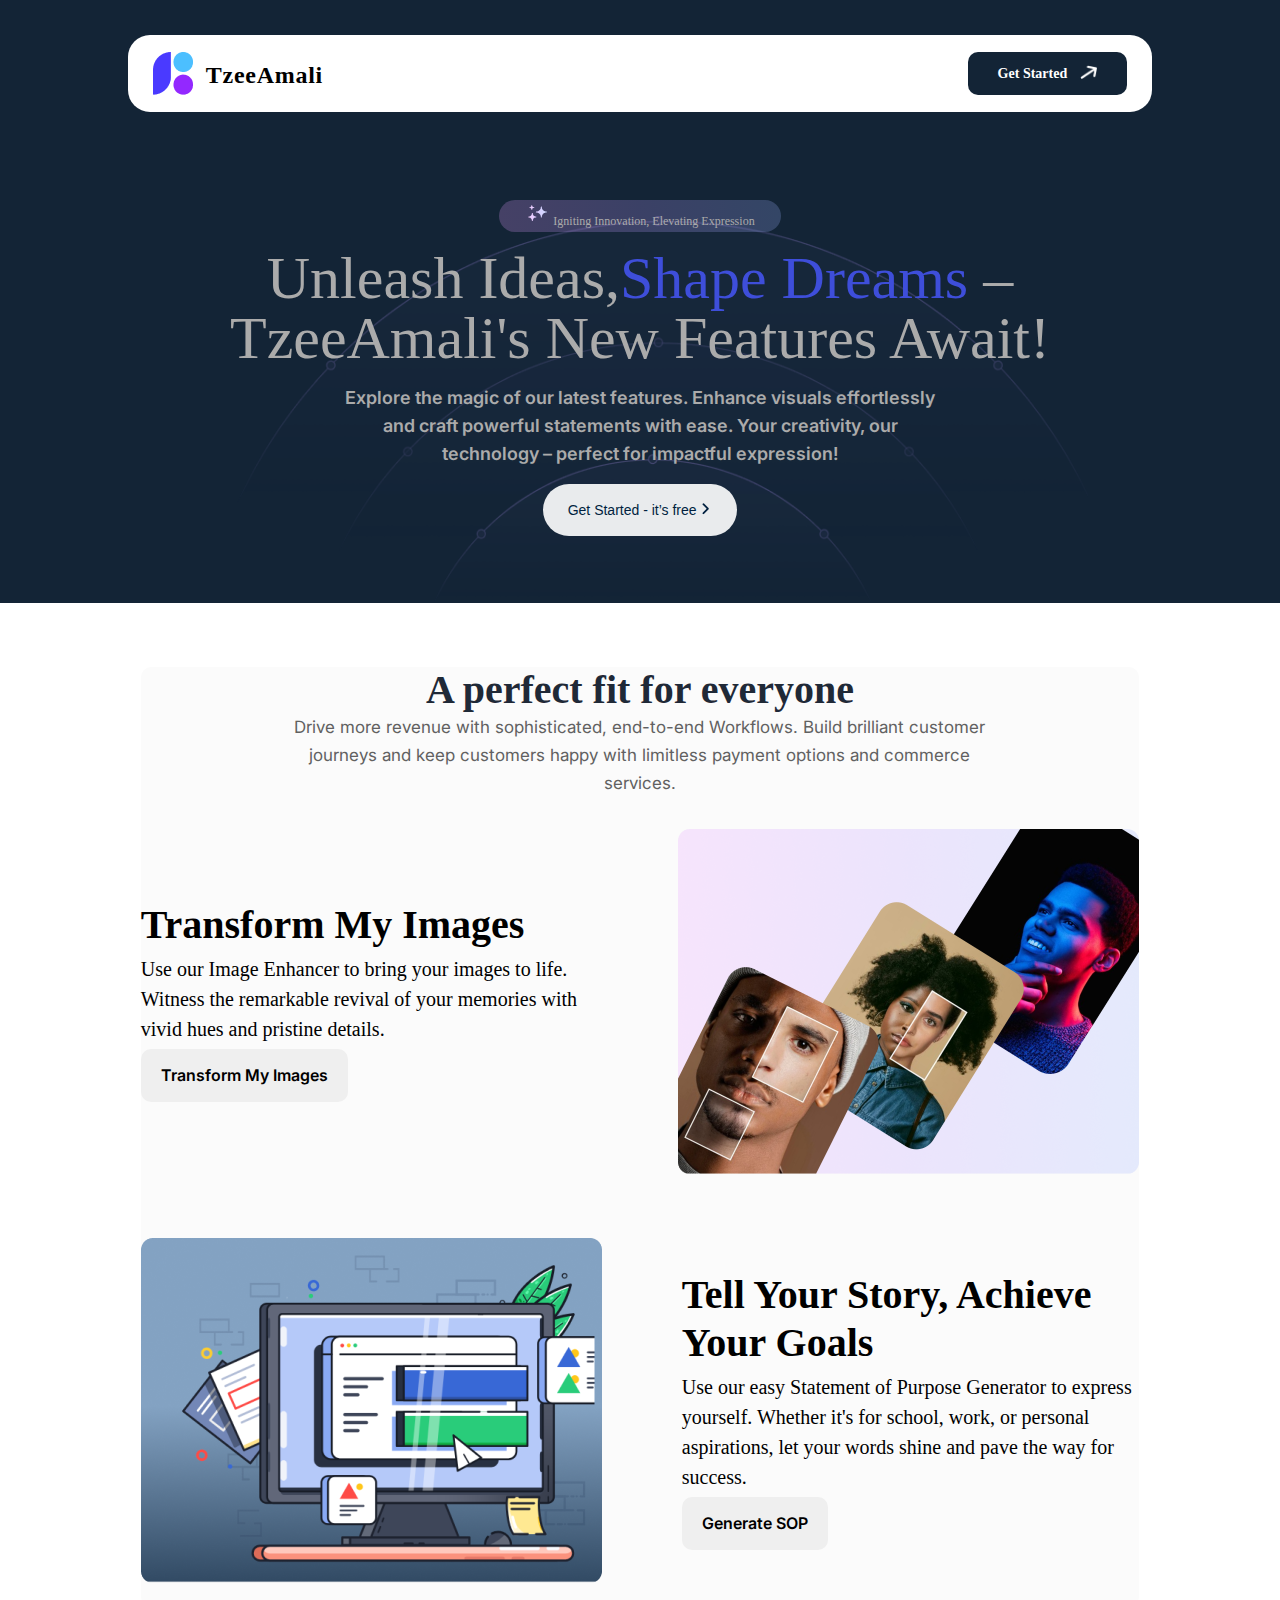
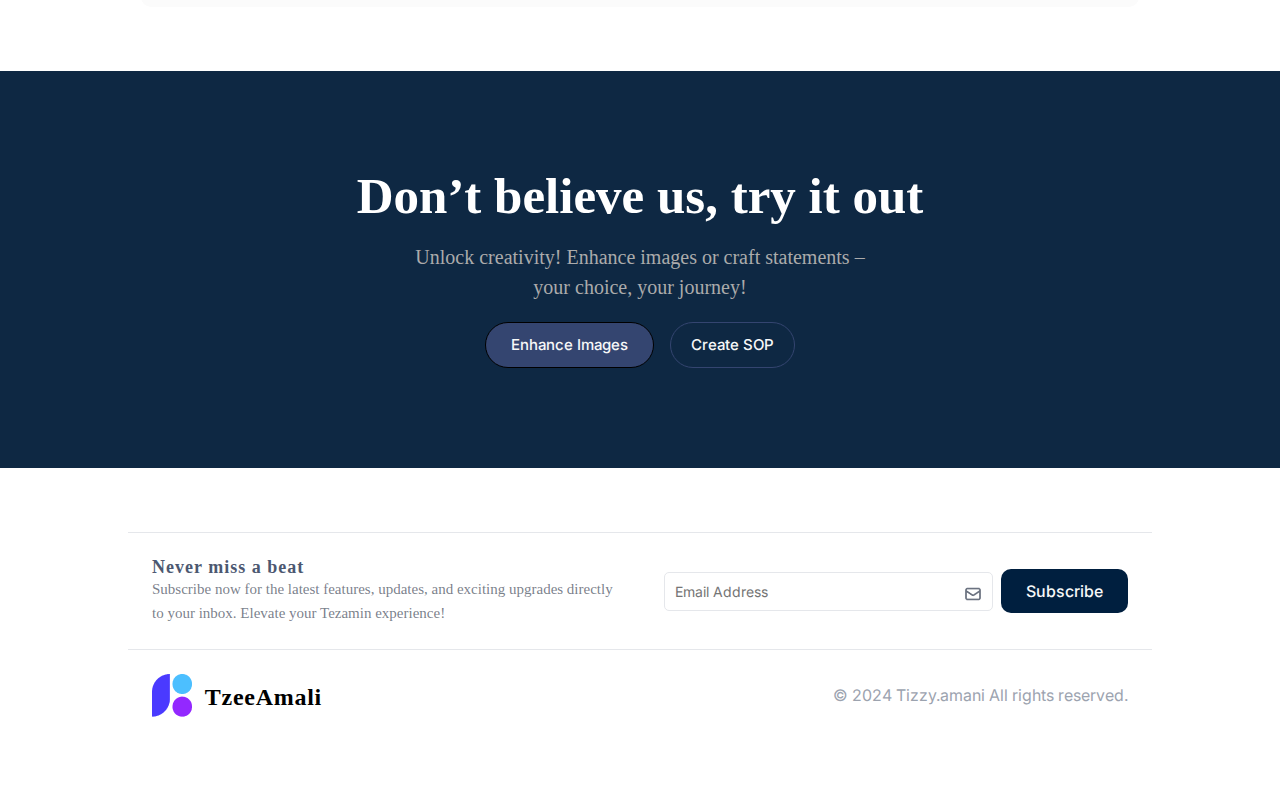
<file: index.html>
<html lang="en">

<head>
    <meta charset="UTF-8">
    <meta name="viewport" content="width=device-width, initial-scale=1.0">

    <!-- title -->
    <title>Tzee Amali</title>
    <!-- title -->

    <!-- favicon -->
    <link rel="shortcut icon" href="./Images/Favicon.png" type="image/x-icon">
    <!-- favicon -->

    <!-- Boostarp -->
    <link href="https://cdn.jsdelivr.net/npm/bootstrap@5.3.2/dist/css/bootstrap.min.css" rel="stylesheet"
        integrity="sha384-T3c6CoIi6uLrA9TneNEoa7RxnatzjcDSCmG1MXxSR1GAsXEV/Dwwykc2MPK8M2HN" crossorigin="anonymous">
    <!-- Boostarp -->

    <!-- Css link  -->
    <link rel="stylesheet" href="./CSS/Landingpage.css">
    <!-- Css link  -->

    <!-- font cdn -->
    <link href="https://db.onlinewebfonts.com/c/49ca791801a1830870b3fc0ced4c87fd?family=Aeonik+Pro+TRIAL"
        rel="stylesheet">
    <link rel="preconnect" href="https://fonts.googleapis.com">
    <link rel="preconnect" href="https://fonts.gstatic.com" crossorigin>
    <link href="https://fonts.googleapis.com/css2?family=Inter:wght@200;300&display=swap" rel="stylesheet">
    <!-- font cdn -->

</head>

<body>

    <!-- Hero Beginning  -->
    <div class="background">

        <!-- Header -->
        <header>
            <div class="header-left">
                <img src="./Images/Favicon.png" alt="">
                <h1>TzeeAmali</h1>
            </div>
            <div class="header-right">
                <a href="#con-child">
                    <button>
                        <span>Get Started</span>
                        <img src="./Images/Vector.png" alt="">
                    </button>
                </a>
            </div>
        </header>
        <!-- Header -->

        <!-- text section -->
        <div class="textArea">

            <button class="btn-1">
                <img src="./Images/SVG.png" alt="">
                <span>Igniting Innovation, Elevating Expression</span>
            </button>

            <div class="parent-title">
                <h1>Unleash Ideas,<span>Shape Dreams</span> –</h1>
                <h1>TzeeAmali's New Features Await!</h1>
            </div>

            <div class="parent-text">
                <p>
                    Explore the magic of our latest features. Enhance visuals effortlessly and craft powerful statements
                    with ease. Your
                    creativity, our technology – perfect for impactful expression!
                </p>
            </div>

            <a href="#con">
                <button class="btn-2">
                    <span>Get Started - it’s free</span>
                    <img src="./Images/SVG2.png" alt="">
                </button>
            </a>

        </div>
        <!-- text section -->

    </div>
    <!-- Hero End  -->

    <!-- Section one Beginning -->
    <div class="con" id="con">
        <!-- con -->
        <div class="con-child" id="con-child">
            <!-- top text -->
            <div class="top-text">
                <h1>A perfect fit for everyone</h1>
                <p>Drive more revenue with sophisticated, end-to-end Workflows. Build brilliant customer journeys
                    and keep customers happy with limitless payment options and commerce services.</p>
            </div>
            <!-- top text -->

            <!-- flex -->
            <div class="flex" id="fle">
                <div class="flex-text">
                    <h1>Transform My Images</h1>
                    <p>Use our Image Enhancer to bring your images to life. Witness the remarkable revival of your
                        memories with vivid hues and
                        pristine details.
                    </p>
                    <button>Transform My Images</button>
                </div>
                <img src="./Images/image 6.png" alt="">
            </div>
            <!-- flex -->

            <!-- flex -->
            <div class="flex">
                <img src="./Images/image 8.png" alt="">
                <div class="flex-text">
                    <h1>Tell Your Story, Achieve Your Goals</h1>
                    <p>Use our easy Statement of Purpose Generator to express yourself. Whether it's for school, work,
                        or personal aspirations,
                        let your words shine and pave the way for success.
                    </p>
                    <a href="./Html/GenerateSop.html"><button>Generate SOP</button></a>
                </div>
            </div>
            <!-- flex -->

        </div>
        <!-- con -->
    </div>
    <!-- Section one End -->

    <!-- Section two Beginning -->
    <div class="text-bg">
        <h1>Don’t believe us, try it out</h1>
        <p>Unlock creativity! Enhance images or craft statements – your choice, your journey!</p>
        <div class="btnss">
            <button>Enhance Images</button>
            <button>Create SOP</button>
        </div>
    </div>
    <!-- Section two End -->

    <!-- Footer  -->
    <footer>
        <!-- footer-div -->
        <div class="footer-div">
            <!-- footer-flex -->
            <div class="footer-flex">

                <div class="footer-text">
                    <h1>Never miss a beat</h1>
                    <P>Subscribe now for the latest features, updates, and exciting upgrades directly to your inbox.
                        Elevate your Tezamin
                        experience!</P>
                </div>

                <div class="sucribe">
                    <div class="inp">
                        <i class="icon"><img src="./Images/Icon-right.png" alt=""></i>
                        <input type="email" name="" id="" placeholder="Email Address">
                    </div>
                    <button>Subscribe</button>
                </div>

            </div>
            <!-- footer-flex -->

            <div class="footer-second">
                <div class="footer-left">
                    <img src="./Images/Favicon.png" alt="">
                    <h1>TzeeAmali</h1>
                </div>
                <div class="footer-right">
                    <p>© 2024 Tizzy.amani All rights reserved.</p>
                </div>
            </div>
        </div>
        <!-- footer-div -->
    </footer>
    <!-- Footer  -->

</body>

<!-- Script -->
<script src="https://cdn.jsdelivr.net/npm/bootstrap@5.3.2/dist/js/bootstrap.bundle.min.js"
    integrity="sha384-C6RzsynM9kWDrMNeT87bh95OGNyZPhcTNXj1NW7RuBCsyN/o0jlpcV8Qyq46cDfL"
    crossorigin="anonymous"></script>

<script src="./Script/index.js"></script>
<!-- Script -->

</html>
</file>
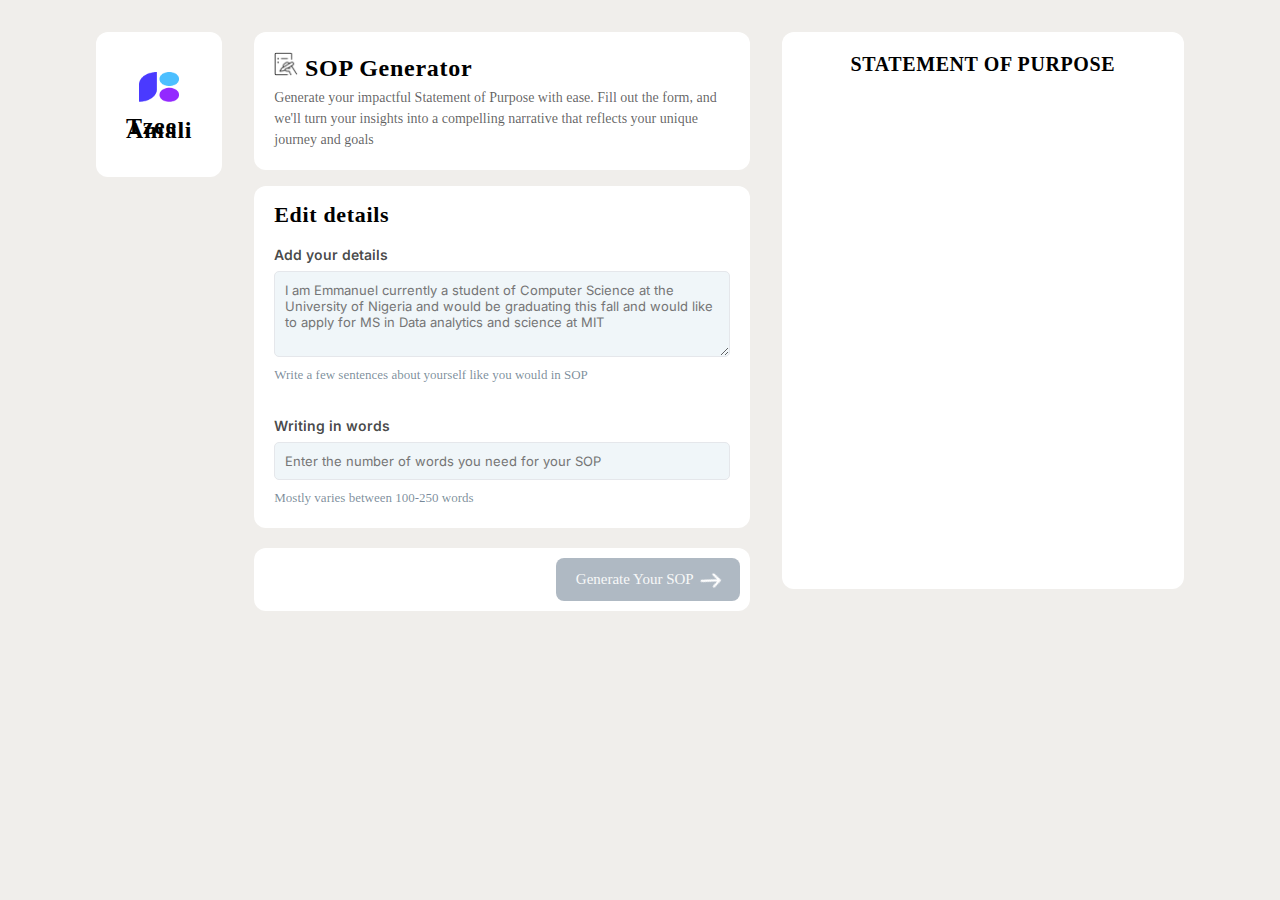
<file: Html/GenerateSop.html>
<html lang="en">

<head>
    <meta charset="UTF-8">
    <meta name="viewport" content="width=device-width, initial-scale=1.0">

    <!-- title -->
    <title>Tzee Amali</title>
    <!-- title -->

    <!-- favicon -->
    <link rel="shortcut icon" href="../Images/Favicon.png" type="image/x-icon">
    <!-- favicon -->

    <!-- Boostarp -->
    <link href="https://cdn.jsdelivr.net/npm/bootstrap@5.3.2/dist/css/bootstrap.min.css" rel="stylesheet"
        integrity="sha384-T3c6CoIi6uLrA9TneNEoa7RxnatzjcDSCmG1MXxSR1GAsXEV/Dwwykc2MPK8M2HN" crossorigin="anonymous">
    <!-- Boostarp -->

    <!-- Css link  -->
    <link rel="stylesheet" href="../CSS/GenerateSop.css">
    <!-- Css link  -->

    <!-- font cdn -->
    <link href="https://db.onlinewebfonts.com/c/49ca791801a1830870b3fc0ced4c87fd?family=Aeonik+Pro+TRIAL"
        rel="stylesheet">
    <link rel="preconnect" href="https://fonts.googleapis.com">
    <link rel="preconnect" href="https://fonts.gstatic.com" crossorigin>
    <link href="https://fonts.googleapis.com/css2?family=Inter:wght@200;300&display=swap" rel="stylesheet">
    <!-- font cdn -->

</head>

<body>

    <!-- sop -->
    <div class="cont">
        <div class="con-sop">
            <div class="con-sop-child">
                <div class="con-logo">
                    <a href="../index.html">
                        <div class="con-logo-child">
                            <img src="../Images/Favicon.png" alt="">
                            <div class="text">
                                <p>Tzee</p>
                                <p>Amali</p>
                            </div>
                        </div>
                    </a>
                </div>
                <div class="grid">
                    <div class="grid-top">
                        <h1>
                            <img src="../Images/Content Write.png" alt="">
                            <span>SOP Generator</span>
                        </h1>
                        <p>Generate your impactful Statement of Purpose with ease. Fill out the form, and we'll turn
                            your insights into
                            a compelling narrative that reflects your unique journey and goals</p>
                    </div>
                    <div class="grid-middle">
                        <h1>Edit details</h1>
                        <div class="details-section">
                            <div class="details-label">
                                <label>Add your details</label>
                            </div>
                            <div class="details-textarea">
                                <textarea
                                    placeholder="I am Emmanuel currently a student of Computer Science at the University of Nigeria and would be graduating this fall and would like to apply for MS in Data analytics and science at MIT"
                                    rows="4" maxlength="250"></textarea>
                                <p>Write a few sentences about yourself like you would in SOP</p>
                            </div>
                        </div>
                        <div class="about-section">
                            <div class="about-label">
                                <label>Writing in words</label>
                            </div>
                            <div class="about-input">
                                <input type="text" placeholder="Enter the number of words you need for your SOP"
                                    maxlength="250">
                                <p>Mostly varies between 100-250 words</p>
                            </div>
                        </div>
                    </div>
                    <div class="grid-bottom">
                        <button>
                            <span>Generate Your SOP</span>
                            <img src="../Images/Vector.png" alt="">
                        </button>
                    </div>
                </div>
            </div>
            <div class="state">
                <div class="statement-div">
                    <div class="statement">
                        <h1>STATEMENT OF PURPOSE</h1>
                        <p id="statep"></p>
                    </div>
                </div>

                <div class="icons">
                    <button>
                        <span>Copy</span>
                        <img src="../Images/ion_copy-sharp.png" alt="">
                    </button>
                    <button>
                        <span>Download</span>
                        <img src="../Images/teenyicons_doc-solid.png" alt="">
                    </button>
                    <button>
                        <span>Downlaod</span>
                        <img src="../Images/pdf.png" alt="">
                    </button>
                </div>
            </div>
        </div>
    </div>
    <!-- sop -->

</body>

<!-- Script -->
<script src="https://cdn.jsdelivr.net/npm/bootstrap@5.3.2/dist/js/bootstrap.bundle.min.js"
    integrity="sha384-C6RzsynM9kWDrMNeT87bh95OGNyZPhcTNXj1NW7RuBCsyN/o0jlpcV8Qyq46cDfL"
    crossorigin="anonymous"></script>

<script>
    const generateButton = document.querySelector('.grid-bottom button');
    const statementDiv = document.querySelector('.icons');
    const spanText = document.querySelector('.grid-bottom span');
    let stateP = document.getElementById('statep')

    generateButton.addEventListener('click', function () {
        generateButton.style.backgroundColor = '#001F3F';

        spanText.textContent = 'Regenerate your SOP';

        stateP.innerHTML = `
            As I stand on the precipice of my graduation from the esteemed University of Delhi, I find myself pondering
            the next
            chapter of my academic journey. After years of immersing myself in the wondrous world of Chemical
            Engineering, I have
            come to the conclusion that my true calling lies elsewhere. Hence, I humbly present my intent to apply for
            the MS in
            Biomedical Engineering at the prestigious Massachusetts Institute of Technology (MIT).
            Throughout my undergraduate studies, I have delved into the intricacies of chemical reactions, equations,
             and processes.
            I have spent countless hours in the laboratory, wearing goggles that made me look remarkably similar to a
             mad scientist.
            However, while engrossed in my experiments, I couldn't help but feel a peculiar connection to the field of
            BiomedicalEngineering.
            You see, I believe that Chemical Engineering and Biomedical Engineering share a special bond, much like the
            relationship between a fluffy cat and a laser pointer. While one revolves around the manipulation
        `

        statementDiv.style.display = 'flex';
    });
</script>
<!-- Script -->

</html>
</file>
<file: CSS/Landingpage.css>
* {
    margin: 0%;
    padding: 0%;
    box-sizing: border-box;
}

/* 
=============
=============

Hero Section

============
============
*/

body {
    scroll-behavior: smooth;
}

.background {
    background-color: #132436;
    padding-top: 35px;
    padding-bottom: 35px;
    background-image: url('../Images/Frame\ 11.png');
    background-repeat: no-repeat;
    background-size: cover;
    background-position: center 125%;
    background-size: 70% 430px;
}


header {
    width: 80%;
    margin: auto;
    display: flex;
    justify-content: space-between;
    align-items: center;
    background-color: #FFFFFF;
    padding: 17px 25px;
    border-radius: 22px;
    position: sticky;
    top: 0;
    z-index: 1000;
}

.fixed-header {
    position: fixed;
    top: 0;
    left: 8rem;
}

.header-left {
    display: flex;
    align-items: center;
    gap: 0.8rem;
}

.header-left img {
    width: 40px;
    height: 42.68px;
}

.header-left h1 {
    font-family: "Aeonik Pro TRIAL";
    font-size: 24px;
    font-weight: 700;
    line-height: 10px;
    letter-spacing: 0.03em;
    text-align: left;
    color: #000000;
    padding-top: 4px;
}

.header-right a {
    text-decoration: none;
}

.header-right button {
    padding: 12px 30px;
    border: none;
    background-color: #132436;
    border-radius: 10px;
    display: flex;
    align-items: center !important;
    justify-content: center;
    gap: 13px;
}

.header-right button:hover {
    background-color: #001F3F;
}

.header-right button span {
    text-decoration: none;
    font-family: Aeonik Pro TRIAL;
    font-size: 14px;
    font-weight: 700;
    line-height: 19px;
    letter-spacing: 0em;
    text-align: left;
    color: #FFFFFF;
}

.header-right button img {
    padding-bottom: 4px;
    height: 18px;
}

.textArea {
    width: 80%;
    margin: auto;
    padding-top: 5.5rem;
    padding-bottom: 2rem;
    text-align: center;
}

.textArea .btn-1 {
    width: 281.34px;
    height: 32px;
    padding: 4px, 17.34px, 4px, 11px;
    border-radius: 32px;
    background: linear-gradient(90deg, rgba(229, 156, 255, 0.24) 0.01%, rgba(186, 156, 255, 0.24) 50.01%, rgba(156, 178, 255, 0.24) 100%);
    border: none;
    font-family: Aeonik Pro TRIAL;
    font-size: 12px;
    font-weight: 400;
    line-height: 20px;
    letter-spacing: 0em;
    text-align: center;
    color: #ABABAB;
}

.parent-title {
    padding-top: 1rem;
    line-height: 0 !important;
    margin: 0;
}

.parent-title h1 {
    font-family: Aeonik Pro TRIAL;
    font-size: 60px;
    font-weight: 400;
    line-height: 60px;
    letter-spacing: 0em;
    text-align: center;
    color: #ABABAB;
}

.parent-title h1 span {
    color: #3E4EDA;
}

.parent-text {
    padding: 1rem 13rem;
}

.parent-text p {
    font-family: 'Inter', sans-serif;
    font-size: 18px;
    font-weight: 600;
    line-height: 28px;
    letter-spacing: 0em;
    color: #ABABAB;
    text-align: center;
}

.textArea .btn-2 {
    padding: 12px 25px;
    border: none;
    border-radius: 40px;
    background: #E9EBED;
    gap: 13px;
}

.textArea .btn-2 span {
    font-family: 'Inter', sans-serif, 300;
    font-size: 14px;
    font-weight: 500;
    line-height: 28px;
    letter-spacing: 0em;
    text-align: center;
    color: #001F3F;
}

/* 
=============
=============

Hero Section

============
============
*/


/* 
=============
=============

Section one

============
============
*/

.con {
    width: 100%;
    padding: 4rem 1rem;
    z-index: -1;
}

.con-child {
    width: 80%;
    margin: auto;
    background-color: #FBFBFB;
    padding-bottom: 1.5rem;
    border-radius: 10px;
}

.con-child .top-text {
    text-align: center;
    padding: 0 9rem;
    padding-bottom: 2rem;
}

.con-child .top-text h1 {
    font-family: Aeonik Pro TRIAL;
    font-size: 40px;
    font-weight: 700;
    line-height: 46px;
    letter-spacing: 0em;
    text-align: center;
    color: #1F2937;
}

.con-child .top-text p {
    font-family: 'Inter', sans-serif;
    font-size: 17px;
    font-weight: 400;
    line-height: 28px;
    letter-spacing: 0em;
    text-align: center;
    color: #616161;
}

.con .con-child #fle {
    margin-bottom: 4rem !important;
}

.con .con-child .flex {
    display: flex;
    align-items: center;
    justify-content: center;
    gap: 5rem;
}

.con .con-child .flex .flex-text h1 {
    font-family: Aeonik Pro TRIAL;
    font-size: 40px;
    font-weight: 700;
    line-height: 48px;
    letter-spacing: 0em;
    text-align: left;
    color: #000000;
    padding-bottom: 5px;
}

.con .con-child .flex .flex-text p {
    font-family: Aeonik TRIAL;
    font-size: 20px;
    font-weight: 500;
    line-height: 30px;
    letter-spacing: 0em;
    text-align: left;
    color: #000000;
}

.con .con-child .flex .flex-text button {
    font-family: 'Inter', sans-serif;
    font-size: 16px;
    font-weight: 600;
    line-height: 23px;
    letter-spacing: 0em;
    text-align: center;
    padding: 15px 20px;
    border-radius: 10px;
    border: none;
    margin-top: 5px;
}

.con .con-child .flex .flex-text button:hover {
    background-color: #000000;
    color: #FFFFFF;
}

.con .con-child .flex .flex-text img {
    height: 100px;
}


/* 
=============
=============

Section one

============
============
*/



/* 
=============
=============

Section two

============
============
*/

.text-bg {
    text-align: center;
    padding: 6rem 2rem;
    background: #0E2843;
}

.text-bg h1 {
    font-family: Aeonik Pro TRIAL;
    font-size: 51px;
    font-weight: 700;
    line-height: 59px;
    letter-spacing: 0em;
    text-align: center;
    color: #FFFFFF;
}

.text-bg p {
    font-family: Aeonik TRIAL;
    font-size: 20px;
    font-weight: 400;
    line-height: 30px;
    letter-spacing: 0em;
    text-align: center;
    color: #ABABAB;
    padding: 1rem 23rem;
}

.text-bg .btnss {
    padding: 4px;
    display: flex;
    align-items: center;
    justify-content: center;
    gap: 1rem;
}

.text-bg .btnss button:nth-child(1) {
    padding: 10px 25px;
    border: 1px solid black;
    border-radius: 40px;
    font-family: 'Inter', sans-serif;
    font-size: 15px;
    font-weight: 500;
    line-height: 24px;
    letter-spacing: 0em;
    text-align: left;
    color: #F7F8F8;
    background-color: #344570;
    transition: transform 0.2s ease-in-out;
}

.text-bg .btnss button:nth-child(1):hover {
    transform: scale(1.1);
}

.text-bg .btnss button:nth-child(2) {
    padding: 10px 20px;
    border: 1px solid #344570;
    border-radius: 40px;
    font-family: 'Inter', sans-serif;
    font-size: 15px;
    font-weight: 500;
    line-height: 24px;
    letter-spacing: 0em;
    text-align: left;
    color: #F7F8F8;
    background-color: transparent;
}

.text-bg .btnss button:nth-child(2):hover {
    background-color: #000000;
}

/* 
=============
=============

Section two

============
============
*/




/* 
=============
=============

footer

============
============
*/

footer {
    width: 100%;
    margin-top: 1rem;
}

footer .footer-div {
    width: 80%;
    margin: auto;
    padding: 3rem 0;
}

footer .footer-div .footer-flex {
    border-top: 1px solid #E5E7EB;
    border-bottom: 1px solid #E5E7EB;
    display: flex;
    align-items: center;
    justify-content: space-between;
    padding: 1.5rem;
    gap: 3rem;
}

footer .footer-div .footer-flex .footer-text {
    width: 50%;
}

footer .footer-div .footer-flex .footer-text h1 {
    font-family: Aeonik Pro TRIAL;
    font-size: 18px;
    font-weight: 700;
    line-height: 20px;
    letter-spacing: 1px;
    text-align: left;
    color: #4C5871;
}

footer .footer-div .footer-flex .footer-text p {
    font-family: Aeonik Pro TRIAL;
    font-size: 15px;
    font-weight: 400;
    line-height: 24px;
    letter-spacing: 0em;
    text-align: left;
    color: #374151ad;
}


footer .footer-div .footer-flex .sucribe {
    width: 50%;
}

.sucribe {
    display: flex;
    align-items: center;
    gap: 0.5rem;
}

.sucribe input {
    padding: 10px;
    border: 1px solid #E5E7EB;
    border-radius: 5px;
    font-family: 'Inter', sans-serif;
    font-size: 14px;
    width: 100%;
    color: #344570;
    outline: none;
}

.inp {
    width: 80%;
    position: relative;
}

.icon {
    position: absolute;
    right: 10px;
    top: 12px;
    color: #4c5871a9;
}

.inp input:focus {
    outline: 1px solid #344570;
}

.inp input:focus+.icon {
    filter: brightness(3);
}

.sucribe button {
    padding: 10px 25px;
    border: none;
    border-radius: 10px;
    font-family: 'Inter', sans-serif;
    font-size: 16px;
    font-weight: 500;
    line-height: 24px;
    letter-spacing: 0em;
    text-align: left;
    color: #F7F8F8;
    background-color: #001F3F;
    transition: transform 0.2s ease-in-out;
}

footer .footer-div .footer-second {
    display: flex;
    align-items: center;
    justify-content: space-between;
    padding: 1.5rem;
    gap: 3rem;
}

.footer-left {
    display: flex;
    align-items: center;
    gap: 0.8rem;
}

.footer-left img {
    width: 40px;
    height: 42.68px;
}

.footer-left h1 {
    font-family: "Aeonik Pro TRIAL";
    font-size: 24px;
    font-weight: 700;
    line-height: 10px;
    letter-spacing: 0.03em;
    text-align: left;
    color: #000000;
    padding-top: 4px;
}

.footer-right {
    font-family: 'Inter', sans-serif;
    font-size: 16px;
    font-weight: 400;
    line-height: 24px;
    letter-spacing: 0em;
    text-align: left;
    color: #9CA3AF;
}

/* 
=============
=============

footer

============
============
*/



/* 
=============
=============

Media Query

============
============
*/
@media (max-width:1200px) {
    .textArea {
        background-image: none;
        width: 90%;
        margin: auto;
        padding-top: 5.5rem;
        padding-bottom: 2rem;
    }

    .background {
        background-color: #132436;
        padding-top: 35px;
        padding-bottom: 35px;
        background-image: url('../Images/Frame\ 11.png');
        background-repeat: no-repeat;
        background-size: cover;
        background-position: center 130%;
        background-size: 90% 430px;
    }

    .parent-title h1 {
        font-size: 45px;
        margin: 0;
        padding: 0;
    }

    .parent-text {
        padding: 1rem 10rem;
    }

    .parent-text p {
        font-size: 16px;
    }

    .con-child .top-text {
        text-align: center;
        padding: 0 1rem;
        padding-bottom: 2rem;
    }

    .con-child {
        width: 90%;
    }

    .con-child .top-text h1 {
        font-size: 35px;
    }

    .con-child .top-text p {
        font-size: 15px;
    }

    .con .con-child .flex .flex-text h1 {
        font-size: 30px;
        line-height: 60px;
    }

    .con .con-child .flex .flex-text p {
        font-size: 18px;
    }

    .con .con-child .flex {
        display: flex;
        align-items: center;
        justify-content: center;
        gap: 2rem;
    }

    .fixed-header {
        position: fixed;
        top: 0;
        left: 6rem;
    }

    .text-bg p {
        padding: 1rem 15rem;
    }

    footer .footer-div {
        width: 90%;
        margin: auto;
        padding: 3rem 0;
    }
}

@media (max-width:1000px) {

    #fle {
        flex-direction: column-reverse;
    }

    .con .con-child .flex {
        flex-direction: column;
        padding: 1rem;
    }

    .con .con-child .flex .flex-text {
        margin-bottom: 20px;
    }

    .con .con-child .flex img {
        width: 100%;
        height: 400px;
    }

    .fixed-header {
        position: fixed;
        top: 0;
        left: 4rem;
    }

    .text-bg h1 {
        font-size: 51px;
    }

    .text-bg p {
        padding: 1rem 10rem;
    }

    footer .footer-div {
        width: 95%;
        margin: auto;
        padding: 1rem 0;
    }

    footer .footer-div .footer-flex {
        padding: 1rem;
        gap: 1rem;
    }

    footer .footer-div .footer-flex .footer-text {
        width: 50%;
    }

    footer .footer-div .footer-flex .footer-text h1 {
        font-family: Aeonik Pro TRIAL;
        font-size: 16px;
        font-weight: 700;
        line-height: 20px;
        letter-spacing: 1px;
        text-align: left;
        color: #4C5871;
    }

    footer .footer-div .footer-flex .footer-text p {
        font-family: Aeonik Pro TRIAL;
        font-size: 13px;
    }

    .sucribe {
        display: flex;
        align-items: center;
        gap: 0.5rem;
    }
}

@media (max-width:768px) {

    .background {
        background-color: #132436;
        padding-top: 25px;
        background-image: url('../Images/Frame\ 11.png');
        background-repeat: no-repeat;
        background-size: cover;
        background-position: center 120%;
        background-size: 90% 350px;
    }

    header {
        width: 90%;
        padding: 14px 20px;
    }

    .header-left {
        display: flex;
        align-items: center;
        gap: 0.5rem;
    }

    .header-left img {
        width: 20px;
        height: 22.68px;
    }

    .header-left h1 {
        font-family: "Aeonik Pro TRIAL";
        font-size: 16px;
        padding-top: 7px;
    }

    .header-right button {
        padding: 10px 15px;
        gap: 11px;
    }

    .header-right button a {
        font-size: 10px;
    }

    .header-right button img {
        padding-bottom: 4px;
        height: 14px;
    }

    .textArea {
        background-image: none;
        width: 100%;
        margin: auto;
        padding-top: 5.5rem;
        padding-bottom: 2rem;
    }

    .parent-title h1 {
        font-size: 30px !important;
        margin: 0;
        padding: 0;
        line-height: 1.5;
    }

    .parent-text {
        padding: 1rem 2rem;
    }

    .parent-text p {
        font-size: 12px;
    }

    .text-bg h1 {
        font-size: 41px;
    }

    .text-bg p {
        padding: 1rem 5rem;
    }

    .con .con-child #fle {
        margin-bottom: 1rem !important;
        flex-direction: column-reverse;
    }

}

@media (max-width:698px) {
    .textArea {
        background-image: none;
        width: 100%;
        margin: auto;
        padding-top: 5.5rem;
        padding-bottom: 2rem;
    }

    .parent-title h1 {
        font-size: 30px !important;
        margin: 0;
        padding: 0;
    }

    .parent-text {
        padding: 1rem 2rem;
    }

    .parent-text p {
        font-size: 12px;
    }

    .con {
        width: 100%;
        padding: 2.5rem 1rem;
    }

    .con-child .top-text {
        text-align: center;
        padding: 0 1rem;
        padding-bottom: 2rem;
    }

    .con-child {
        width: 100%;
    }

    .con-child .top-text h1 {
        font-size: 25px;
    }

    .con-child .top-text p {
        font-size: 13px;
    }

    .con .con-child .flex img {
        width: 100%;
        height: 300px;
    }

    .text-bg h1 {
        font-size: 31px;
    }

    .text-bg p {
        padding: 1rem;
    }

    .text-bg {
        text-align: center;
        padding: 5rem 0.5em;
        background: #0E2843;
    }

    footer .footer-div .footer-flex {
        padding: 1rem;
        flex-direction: column;
        gap: 1rem;
    }

    footer .footer-div .footer-flex .footer-text {
        width: 100%;
    }

    footer .footer-div .footer-flex .sucribe {
        width: 100%;
    }

    footer .footer-div .footer-second {
        gap: 1rem;
        flex-direction: column;
    }

    .footer-left {
        display: flex;
        align-items: center;
        gap: 0.8rem;
    }

    .footer-left img {
        width: 40px;
        height: 42.68px;
    }

    .footer-left h1 {
        font-size: 21px;
    }

    .footer-right {
        font-size: 14px;
    }

    footer .footer-div .footer-second {
        display: flex;
        align-items: center;
        justify-content: space-between;
        padding: 1rem 0.5rem;
        gap: 1rem;
    }

    .con .con-child #fle {
        margin-bottom: 0.5rem !important;
    }

    .background {
        background-color: #132436;
        padding-top: 25px;
        background-image: url('../Images/Frame\ 11.png');
        background-repeat: no-repeat;
        background-size: cover;
        background-position: center 80%;
        background-size: 100% 290px;
    }
}

@media (max-width:497px) {
    .textArea {
        background-image: none;
        width: 100%;
        margin: auto;
        padding-top: 3.5rem;
        padding-bottom: 2rem;
    }

    .parent-title h1 {
        font-size: 25px !important;
        margin: 0;
        padding: 0;
    }

    .parent-text {
        padding: 1rem;
    }

    .parent-text p {
        font-size: 10px;
    }

    .fixed-header {
        position: fixed;
        top: 0;
        left: 1.3rem;
    }

    .text-bg h1 {
        font-size: 25px;
    }

    .text-bg p {
        padding: 0;
        font-size: 16px;
    }

    .background {
        background-color: #132436;
        padding-top: 25px;
        padding-bottom: 20px;
        background-image: url('../Images/Frame\ 11.png');
        background-repeat: no-repeat;
        background-size: cover;
        background-position: center 65%;
        background-size: 100% 200px;
    }

}

@media (max-width:400px) {
    .background {
        background-color: #132436;
        padding-top: 25px;
    }

    header {
        width: 95%;
        padding: 14px 20px;
    }

    .header-right button {
        padding: 8px 12px;
        gap: 9px;
    }

    .parent-title h1 {
        font-size: 20px !important;
    }

    .parent-text {
        padding: 1rem;
    }

    .parent-text p {
        font-size: 9px;
    }

    .con-child .top-text h1 {
        font-size: 20px;
    }

    .con-child .top-text p {
        font-size: 12px;
    }

    .con .con-child .flex .flex-text h1 {
        font-size: 25px;
        line-height: 40px;
    }

    .con .con-child .flex .flex-text p {
        font-size: 18px;
    }

    .con .con-child .flex img:nth-child(1) {
        margin-bottom: 10px;
    }

    .fixed-header {
        position: fixed;
        top: 0;
        left: 0.5rem;
    }

    .text-bg .btnss button:nth-child(1) {
        padding: 10px 18px;
        font-size: 13px;
    }

    .text-bg .btnss button:nth-child(2) {
        padding: 10px 20px;
        font-size: 13px;
    }

}

/* 
=============
=============

Media Query

============
============
*/
</file>
<file: CSS/GenerateSop.css>
* {
    padding: 0%;
    margin: 0;
    box-sizing: border-box;
}

/* 
=============
=============

Sop Section

============
============
*/

body {
    background: #F0EEEB;
}

.cont {
    width: 100%;
}

.con-sop {
    width: 85%;
    margin: 2rem auto;
    display: flex;
    gap: 2rem;
}

.con-sop-child {
    display: flex;
    justify-content: start;
    gap: 2rem;
    width: 65%;
}

a {
    text-decoration: none;
}

.con-logo {
    background: #FFFFFF;
    border-radius: 12px;
    height: 25%;
}

.con-logo-child {
    display: flex;
    align-items: center;
    flex-direction: column;
    gap: 10px;
    line-height: 1.2;
    padding: 40px 30px;
}

.con-logo-child img {
    width: 40px;
    padding-bottom: 10px;
    height: 40px;
}

.con-logo-child p {
    font-family: "Aeonik Pro TRIAL";
    font-size: 24px;
    font-weight: 700;
    line-height: 0;
    letter-spacing: 0.03em;
    text-align: left;
    color: #000000;
    padding-top: 4px;
}

.grid {
    display: flex;
    flex-direction: column;
}

.grid-top {
    background-color: #FFFFFF;
    padding: 20px;
    border-radius: 12px;
}

.grid-top h1 {
    font-family: Aeonik Pro TRIAL;
    font-size: 24px;
    font-weight: 700;
    line-height: 18px;
    letter-spacing: 0.03em;
    text-align: start;
    padding-bottom: 10px;
    color: #000000;
}

.grid-top h1 img {
    width: 24px;
    height: 24px
}

.grid-top p {
    font-family: Aeonik Pro TRIAL;
    font-size: 14px;
    font-weight: 400;
    line-height: 21px;
    letter-spacing: 0em;
    text-align: left;
    color: #0000009f;
}

.grid-middle {
    margin-top: 1rem;
}

.grid-middle {
    background-color: #FFFFFF;
    padding: 20px;
    border-radius: 12px;
}

.grid-middle h1 {
    font-family: Aeonik Pro TRIAL;
    font-size: 22px;
    font-weight: 700;
    line-height: 18px;
    letter-spacing: 0.03em;
    text-align: start;
    color: #000000;
    padding-bottom: 20px;
}

.details-section {
    margin-bottom: 30px;
}

.details-label,
.about-label {
    margin-bottom: 5px;
}

label {
    font-family: 'Inter', sans-serif;
    font-size: 14px;
    font-weight: 600;
    line-height: 22px;
    letter-spacing: 0em;
    text-align: left;
    margin: 0;
    color: #050607bd;
}

textarea,
input {
    width: 100%;
    padding: 10px;
    border: 1px solid #E5E7EB;
    border-radius: 5px;
    font-family: 'Inter', sans-serif;
    font-size: 13px;
    color: #344570;
    outline: none;
    margin-bottom: 8px;
    background-color: #b3d4e034;
}

textarea {
    max-height: 120px;
    overflow-y: auto;
}

.details-textarea p,
.about-input p {
    font-family: Aeonik Pro TRIAL;
    font-size: 13px;
    font-weight: 400;
    line-height: 20px;
    letter-spacing: 0em;
    text-align: left;
    color: #001f3f88;
}

.grid-bottom {
    display: flex;
    justify-content: end;
    padding: 10px;
    background-color: #ffffff;
    border-radius: 12px;
    margin-top: 20px;
}

.grid-bottom button {
    padding: 10px 20px;
    border: none;
    border-radius: 8px;
    font-family: Aeonik Pro TRIAL;
    font-size: 15px;
    font-weight: 400;
    line-height: 23px;
    letter-spacing: 0em;
    text-align: center;
    color: #F7F8F8;
    background-color: #001f3f50;
    cursor: pointer;
    transition: transform 0.2s ease-in-out;
    display: flex;
    gap: 8px;
    align-items: center;
    text-align: end;
}

.grid-bottom img {
    max-width: 100%;
    height: auto;
    transform: rotate(32deg);
}

.state {
    width: 40%;
}

.statement-div {
    background-color: #FFFFFF;
    border-radius: 12px;
    padding: 20px;
    height: 557px;
    overflow-y: auto;
    width: 100%;
}

.statement h1 {
    font-family: Aeonik Pro TRIAL;
    font-size: 20px;
    font-weight: 700;
    line-height: 1.2;
    letter-spacing: 0.03em;
    text-align: center;
    color: #000000;
    padding-bottom: 10px;
}

.statement p {
    font-family: Aeonik Pro TRIAL;
    font-size: 14px;
    font-weight: 400;
    line-height: 21px;
    letter-spacing: 0em;
    text-align: left;
    color: #0000009f;
}

.icons {
    display: flex;
    align-items: center;
    justify-content: center;
    gap: 10px;
    padding: 10px;
    background-color: #ffffff;
    border-radius: 12px;
    margin-top: 20px;
    display: none;
}

.icons button:nth-child(1) {
    background-color: white;
    border: 1px solid #001f3f;
    color: #001f3f;
}

.icons button {
    padding: 10px 20px;
    border: none;
    border-radius: 8px;
    font-family: Aeonik Pro TRIAL;
    font-size: 12px;
    font-weight: 400;
    line-height: 23px;
    letter-spacing: 0em;
    text-align: center;
    color: #F7F8F8;
    background-color: #001f3f;
    cursor: pointer;
    transition: transform 0.2s ease-in-out;
    display: flex;
    gap: 8px;
    align-items: center;
    text-align: end;
}

/* 
=============
=============

Sop Section

============
============
*/


@media (max-width:1200px) {
    .con-sop {
        width: 95%;
        gap: 1.5rem;
    }

    .con-sop-child {
        display: flex;
        justify-content: start;
        gap: 1.5rem;
        width: 65%;
    }
}

@media (max-width:1000px) {
    .con-sop {
        width: 95%;
        align-self: flex-start;
        flex-direction: column;
        margin: 1rem auto;
    }

    .con-sop-child {
        display: flex;
        justify-content: start;
        flex-direction: column;
        gap: 1.5rem;
        width: 100%;
    }

    .state {
        width: 100%;
    }

    .statement-div {
        background-color: #FFFFFF;
        border-radius: 12px;
        padding: 10px;
        height: 100vh;
        width: 100%;
    }

    .con-logo {
        height: 10%;
    }

    .con-logo-child {
        padding: 10px;
    }

    .con-logo-child img {
        width: 30px;
        padding-bottom: 10px;
        height: 40px;
    }

    .con-logo-child p {
        font-family: "Aeonik Pro TRIAL";
        font-size: 20px;
        font-weight: 700;
        line-height: 0;
        letter-spacing: 0.03em;
        text-align: left;
        color: #000000;
        padding-top: 4px;
    }

    .statement-div {
        height: 200px;
    }

}

@media (max-width:500px) {
    label {
        font-size: 10px;
    }

    .icons button {
        padding: 10px;
        border: none;
        border-radius: 8px;
        font-family: Aeonik Pro TRIAL;
        font-size: 10px;
    }

    .statement-div {
        height: 150px;
    }
}
</file>
